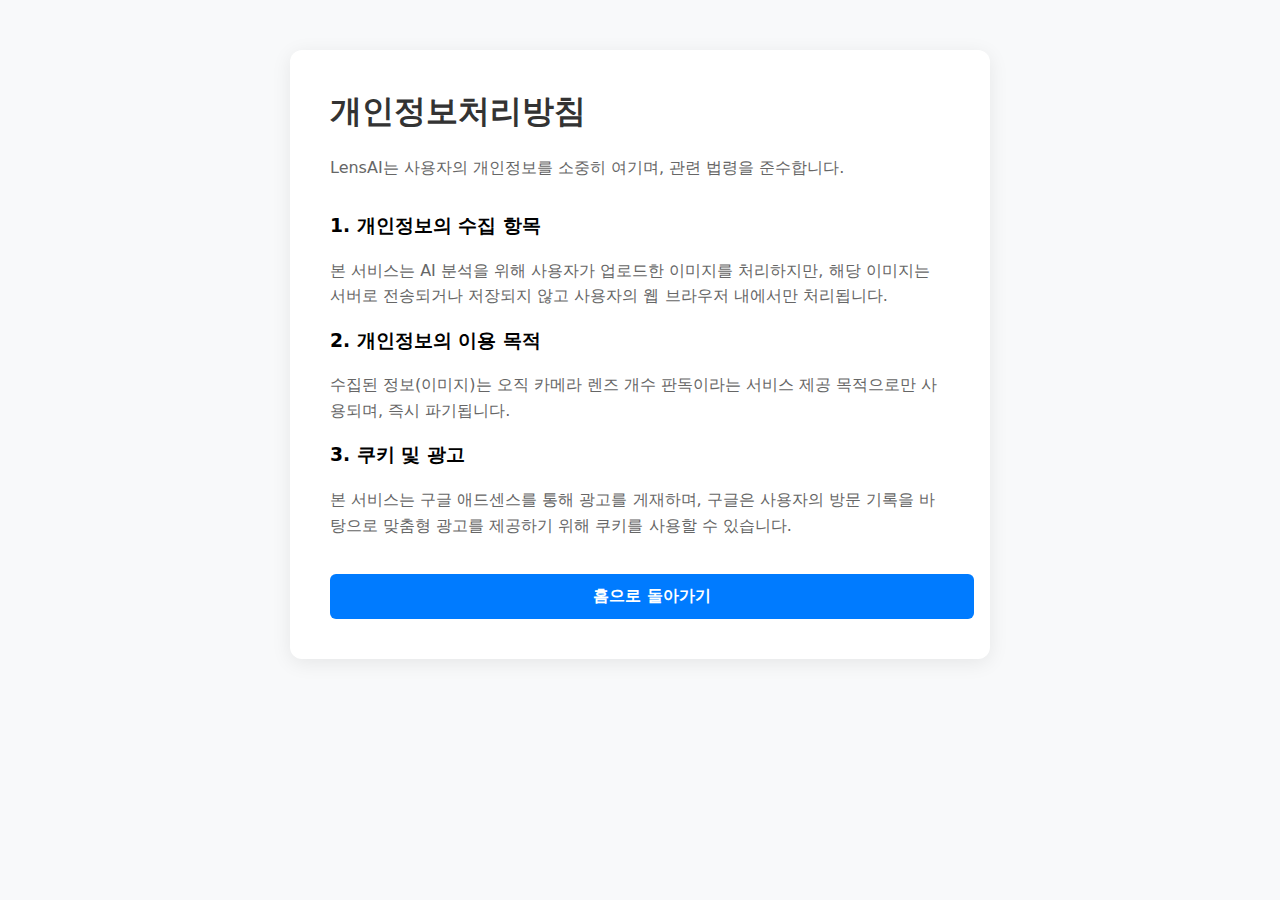
<file: privacy.html>
<!doctype html>
<html lang="ko">
<head>
  <!-- Google tag (gtag.js) -->
  <script async src="https://www.googletagmanager.com/gtag/js?id=G-RRVJBVFYGP"></script>
  <script>
    window.dataLayer = window.dataLayer || [];
    function gtag(){dataLayer.push(arguments);}
    gtag('js', new Date());

    gtag('config', 'G-RRVJBVFYGP');
  </script>
  <meta charset="UTF-8" />
  <meta name="viewport" content="width=device-width, initial-scale=1.0" />
  <title>개인정보처리방침 - LensAI</title>
  <link href='/style.css' rel='stylesheet'>
</head>
<body>
  <div class="container" style="margin-top: 50px; margin-bottom: 50px;">
    <h1>개인정보처리방침</h1>
    <p>LensAI는 사용자의 개인정보를 소중히 여기며, 관련 법령을 준수합니다.</p>
    
    <div class="content-text" style="text-align: left;">
      <h3>1. 개인정보의 수집 항목</h3>
      <p>본 서비스는 AI 분석을 위해 사용자가 업로드한 이미지를 처리하지만, 해당 이미지는 서버로 전송되거나 저장되지 않고 사용자의 웹 브라우저 내에서만 처리됩니다.</p>
      
      <h3>2. 개인정보의 이용 목적</h3>
      <p>수집된 정보(이미지)는 오직 카메라 렌즈 개수 판독이라는 서비스 제공 목적으로만 사용되며, 즉시 파기됩니다.</p>
      
      <h3>3. 쿠키 및 광고</h3>
      <p>본 서비스는 구글 애드센스를 통해 광고를 게재하며, 구글은 사용자의 방문 기록을 바탕으로 맞춤형 광고를 제공하기 위해 쿠키를 사용할 수 있습니다.</p>
      
      <a href="/" class="button" style="display: inline-block; text-align: center; text-decoration: none; margin-top: 20px;">홈으로 돌아가기</a>
    </div>
  </div>
</body>
</html>
</file>
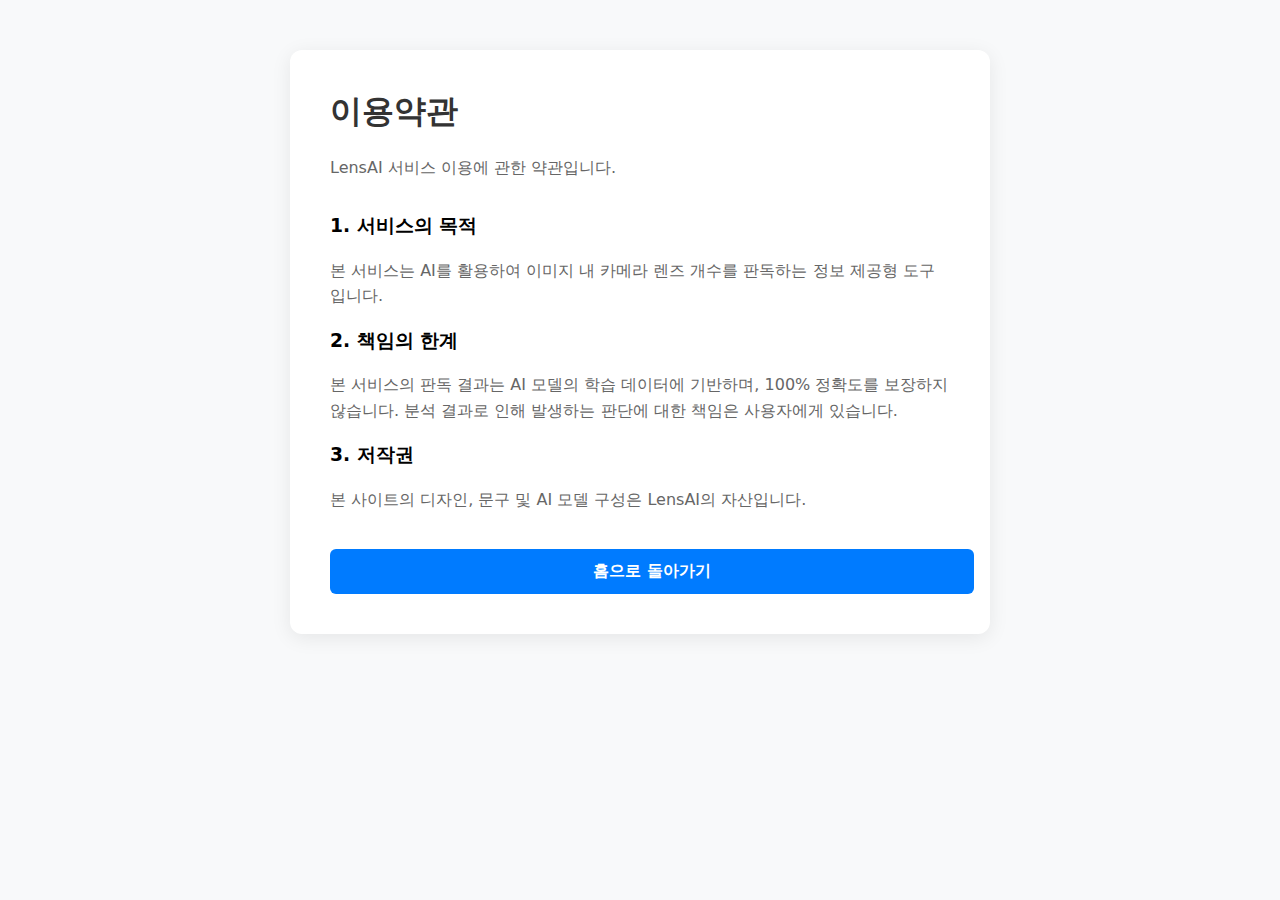
<file: terms.html>
<!doctype html>
<html lang="ko">
<head>
  <!-- Google tag (gtag.js) -->
  <script async src="https://www.googletagmanager.com/gtag/js?id=G-RRVJBVFYGP"></script>
  <script>
    window.dataLayer = window.dataLayer || [];
    function gtag(){dataLayer.push(arguments);}
    gtag('js', new Date());

    gtag('config', 'G-RRVJBVFYGP');
  </script>
  <meta charset="UTF-8" />
  <meta name="viewport" content="width=device-width, initial-scale=1.0" />
  <title>이용약관 - LensAI</title>
  <link href='/style.css' rel='stylesheet'>
</head>
<body>
  <div class="container" style="margin-top: 50px; margin-bottom: 50px;">
    <h1>이용약관</h1>
    <p>LensAI 서비스 이용에 관한 약관입니다.</p>
    
    <div class="content-text" style="text-align: left;">
      <h3>1. 서비스의 목적</h3>
      <p>본 서비스는 AI를 활용하여 이미지 내 카메라 렌즈 개수를 판독하는 정보 제공형 도구입니다.</p>
      
      <h3>2. 책임의 한계</h3>
      <p>본 서비스의 판독 결과는 AI 모델의 학습 데이터에 기반하며, 100% 정확도를 보장하지 않습니다. 분석 결과로 인해 발생하는 판단에 대한 책임은 사용자에게 있습니다.</p>
      
      <h3>3. 저작권</h3>
      <p>본 사이트의 디자인, 문구 및 AI 모델 구성은 LensAI의 자산입니다.</p>
      
      <a href="/" class="button" style="display: inline-block; text-align: center; text-decoration: none; margin-top: 20px;">홈으로 돌아가기</a>
    </div>
  </div>
</body>
</html>
</file>
<file: style.css>
body {
  font-family: 'Pretendard', -apple-system, BlinkMacSystemFont, system-ui, Roboto, 'Helvetica Neue', 'Segoe UI', 'Apple SD Gothic Neo', 'Noto Sans KR', 'Malgun Gothic', sans-serif;
  background-color: #f8f9fa;
  display: flex;
  flex-direction: column;
  min-height: 100vh;
  margin: 0;
}

/* Navbar */
.navbar {
  background: white;
  box-shadow: 0 2px 4px rgba(0,0,0,0.05);
  padding: 1rem 0;
  position: sticky;
  top: 0;
  z-index: 1000;
}

.nav-container {
  max-width: 1000px;
  margin: 0 auto;
  padding: 0 1rem;
  display: flex;
  justify-content: space-between;
  align-items: center;
}

.nav-logo {
  font-size: 1.5rem;
  font-weight: 800;
  color: #007bff;
  text-decoration: none;
}

.nav-menu {
  list-style: none;
  display: flex;
  gap: 1.5rem;
  margin: 0;
  padding: 0;
}

.nav-menu a {
  text-decoration: none;
  color: #495057;
  font-weight: 500;
  transition: color 0.2s;
}

.nav-menu a:hover {
  color: #007bff;
}

.container {
  background: white;
  padding: 2.5rem;
  border-radius: 12px;
  box-shadow: 0 4px 20px rgba(0, 0, 0, 0.08);
  width: 100%;
  max-width: 700px;
  margin: 2rem auto;
  box-sizing: border-box;
}

header {
  text-align: center;
  margin-bottom: 2.5rem;
}

h1 {
  margin-top: 0;
  font-size: 2rem;
  color: #333;
}

h2 {
  font-size: 1.5rem;
  color: #333;
  margin-top: 2rem;
}

p {
  color: #666;
  font-size: 1rem;
  line-height: 1.6;
}

/* AI Test Section */
.test-section {
  display: flex;
  flex-direction: column;
  align-items: center;
  gap: 1.5rem;
}

#image-preview-container {
  width: 100%;
  text-align: center;
}

#label-container {
  width: 100%;
  display: flex;
  flex-direction: column;
  gap: 0.75rem;
}

.prediction-item {
  display: flex;
  align-items: center;
  padding: 0.75rem 1rem;
  background: #f1f3f5;
  border-radius: 8px;
  transition: all 0.2s;
}

.prediction-item.active {
  background: #e7f5ff;
  border: 1px solid #339af0;
  transform: scale(1.02);
}

.label-name {
  width: 100px;
  font-weight: 600;
  color: #495057;
}

.progress-bar-container {
  flex-grow: 1;
  height: 12px;
  background: #dee2e6;
  border-radius: 6px;
  margin: 0 1rem;
  overflow: hidden;
}

.progress-bar {
  height: 100%;
  background-color: #339af0;
  transition: width 0.1s ease-out;
}

.label-value {
  width: 40px;
  text-align: right;
  font-weight: 700;
  color: #339af0;
}

/* Info Section */
.info-section {
  margin-top: 4rem;
}

.feature-grid {
  display: grid;
  grid-template-columns: repeat(auto-fit, minmax(200px, 1fr));
  gap: 1.5rem;
  margin: 2rem 0;
}

.feature-card {
  background: #f8f9fa;
  padding: 1.5rem;
  border-radius: 8px;
  border: 1px solid #eee;
}

.feature-card h3 {
  margin-top: 0;
  font-size: 1.1rem;
  color: #007bff;
}

.feature-card p {
  font-size: 0.9rem;
  margin-bottom: 0;
}

.content-text {
  margin-top: 2rem;
}

/* Form Section */
.form-section {
  margin-top: 2rem;
}

.form-group {
  margin-bottom: 1.5rem;
}

label {
  display: block;
  margin-bottom: 0.5rem;
  font-weight: 600;
  color: #444;
  font-size: 0.9rem;
}

input, textarea {
  width: 100%;
  padding: 0.75rem;
  border: 1px solid #ddd;
  border-radius: 6px;
  box-sizing: border-box;
  font-size: 1rem;
}

input:focus, textarea:focus {
  outline: none;
  border-color: #007bff;
  box-shadow: 0 0 0 2px rgba(0, 123, 255, 0.1);
}

.button, button {
  width: 100%;
  padding: 0.75rem;
  background-color: #007bff;
  color: white;
  border: none;
  border-radius: 6px;
  font-size: 1rem;
  font-weight: 600;
  cursor: pointer;
  transition: background-color 0.2s;
}

button:hover:not(:disabled) {
  background-color: #0056b3;
}

button:disabled {
  background-color: #ccc;
  cursor: not-allowed;
}

/* Footer */
.footer {
  background: #343a40;
  color: #adb5bd;
  padding: 3rem 0;
  margin-top: auto;
}

.footer-container {
  max-width: 1000px;
  margin: 0 auto;
  padding: 0 1rem;
  text-align: center;
}

.footer-links {
  margin-bottom: 1.5rem;
}

.footer-links a {
  color: #adb5bd;
  text-decoration: none;
  margin: 0 1rem;
  font-size: 0.9rem;
}

.footer-links a:hover {
  color: white;
}

.copyright {
  font-size: 0.8rem;
  margin: 0;
}

@media (max-width: 600px) {
  .nav-menu {
    display: none;
  }
  .container {
    padding: 1.5rem;
    margin: 1rem;
  }
}
</file>
